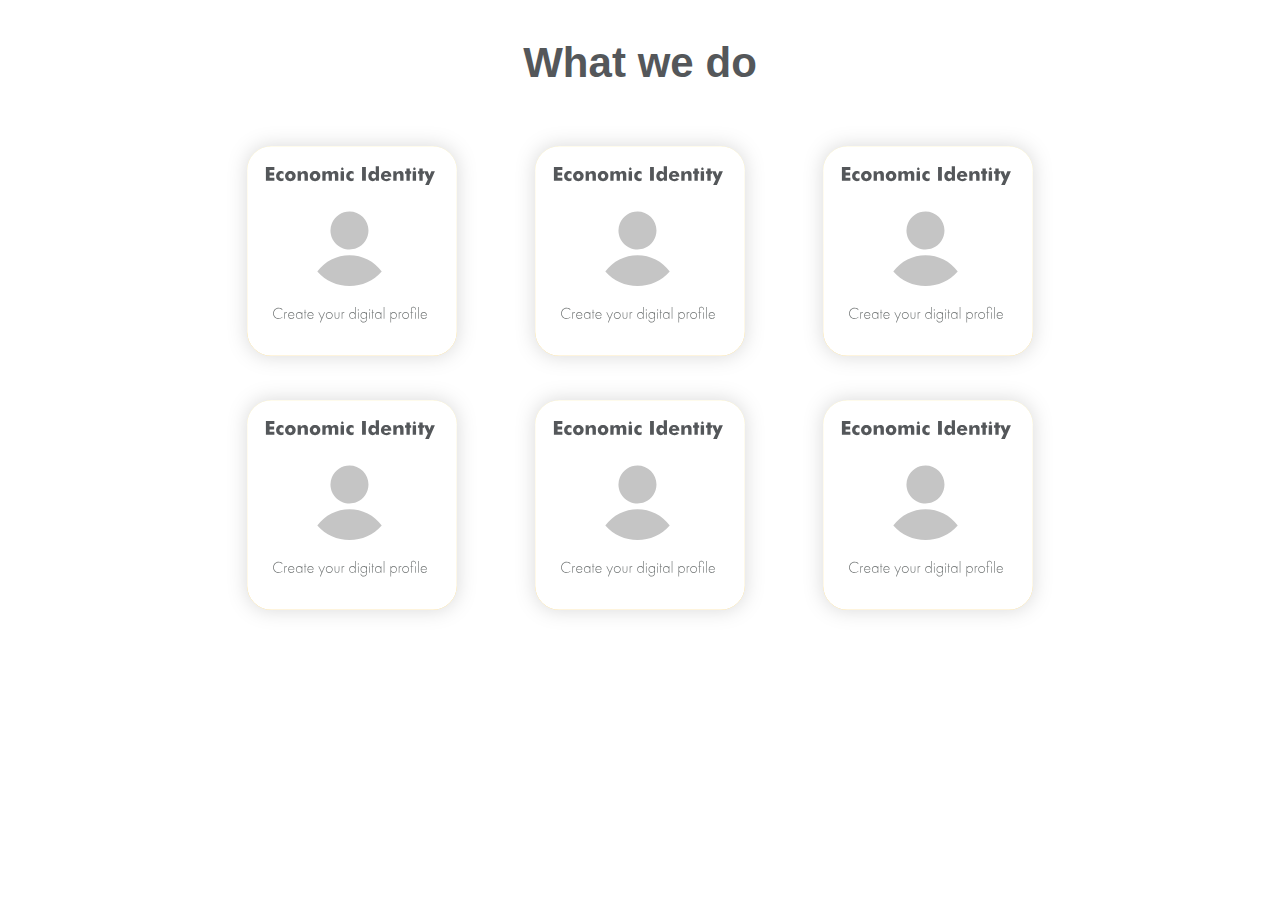
<file: Cashflow - rework/about.html>
<!DOCTYPE html>
<html>
<head>
	<title>About Us</title>
	<link rel="stylesheet" type="text/css" href="css/about.css">
	<link href="http://allfont.net/allfont.css?fonts=futura-normal" rel="stylesheet" type="text/css" />
</head>
<body>
	
	<div class="what-title">
		<p>What we do</p>
	</div>
	<div class="what-container">
		<div class="container">
			<div class="container-image">
				<img src="images/Group 42.svg">	
			</div>
			<div class="container-image">
				<img src="images/Group 42.svg">	
			</div>
		</div>	

		<div class="container">
			<div class="container-image">
				<img src="images/Group 42.svg">	
			</div>
			<div class="container-image">
				<img src="images/Group 42.svg">	
			</div>
		</div>	
		<div class="container">
			<div class="container-image">
				<img src="images/Group 42.svg">	
			</div>
			<div class="container-image">
				<img src="images/Group 42.svg">	
			</div>
		</div>	
	</div>
		
		

	
</body>
</html>
</file>
<file: Cashflow - rework/css/about.css>
body{
	padding-left: 200px;
	padding-right: 200px;
}


.what-container{
	
	display: flex;	
	justify-content: space-around;
	
}

.what-container img{
	width: 250px;
}

.what-title{
	text-align: center;
	width: 100%;
	font-family: Futura, Arial, sans-serif;
	font-weight: 900;
	letter-spacing: 0.001em;
	font-size: 42px;
	color: #54575a;
	line-height: 1em;
}
</file>
